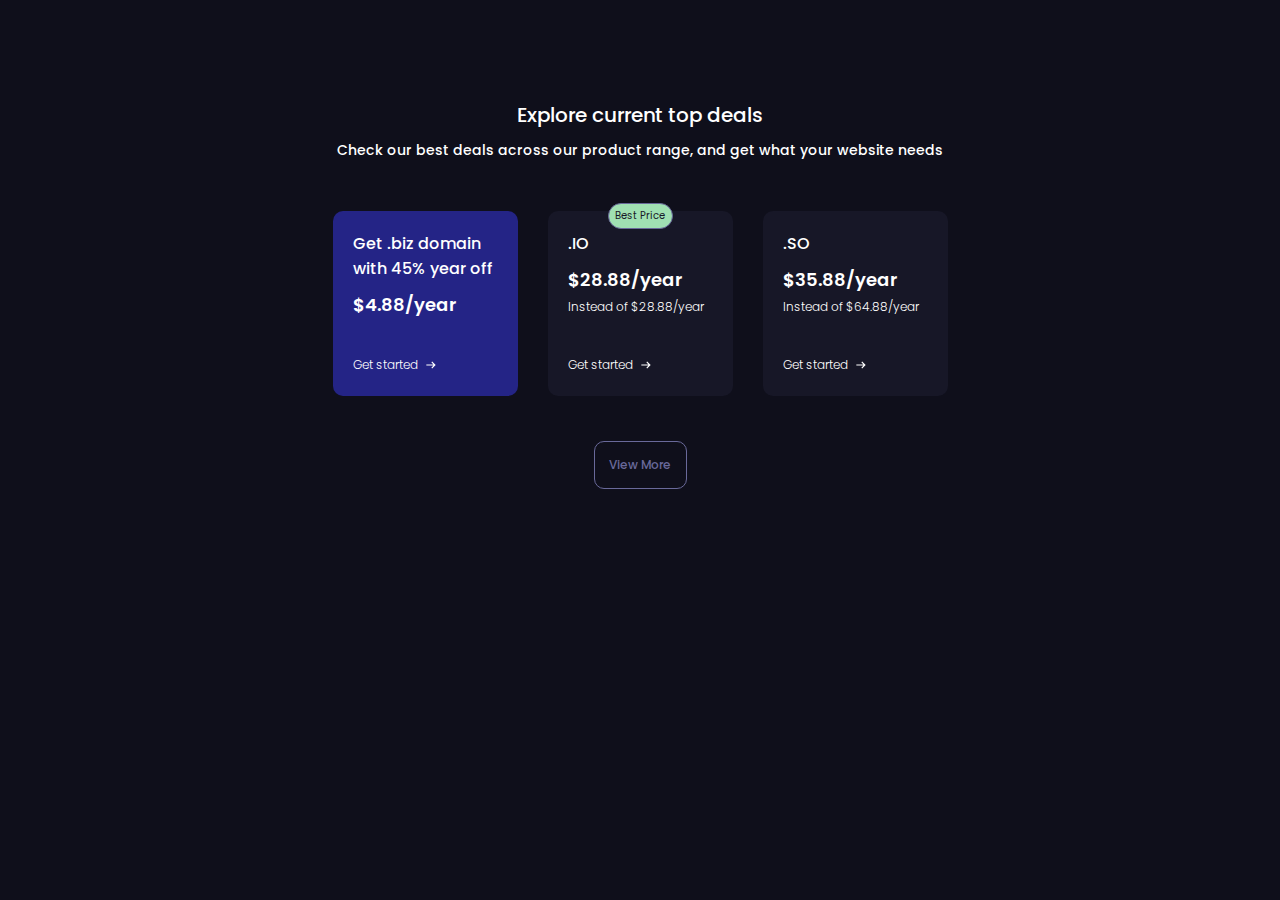
<file: 1/index.html>
<!DOCTYPE html>
<html lang="en">
<head>
    <meta charset="UTF-8">
    <meta name="viewport" content="width=device-width, initial-scale=1.0">
    <title>Before&After</title>
    <link rel="stylesheet" href="./style.css">
</head>
<body>
    <div class="text-container">
        <h2>Explore current top deals</h2>
        <span>Check our best deals across our product range, and get what your website needs</span>
    </div>
    <div class="card-container">
        <div class="card">
            <div class="info-container">
                <h3>Get .biz domain with 45% year off</h3>
                <h2>$4.88/year</h2>
            </div>
            <div class="direction-container">
                <a href="#">Get started
                    <img src="./assets/icons/arrow.svg" alt="arrow-icon">
                </a>
            </div>
        </div>
        <div class="card">
            <div class="info-container">
                <h3>.IO</h3>
                <h2>$28.88/year</h2>
                <span>Instead of $28.88/year</span>
            </div>
            <div class="direction-container">
                <a href="#">Get started
                    <img src="./assets/icons/arrow.svg" alt="arrow-icon">
                </a>
            </div>
        </div>
        <div class="card">
            <div class="info-container">
                <h3>.SO</h3>
                <h2>$35.88/year</h2>
                <span>Instead of $64.88/year</span>
            </div>
            <div class="direction-container">
                <a href="#">Get started
                    <img src="./assets/icons/arrow.svg" alt="arrow-icon">
                </a>
            </div>
        </div>
    </div>
    <button>View More</button>
</body>
</html>
</file>
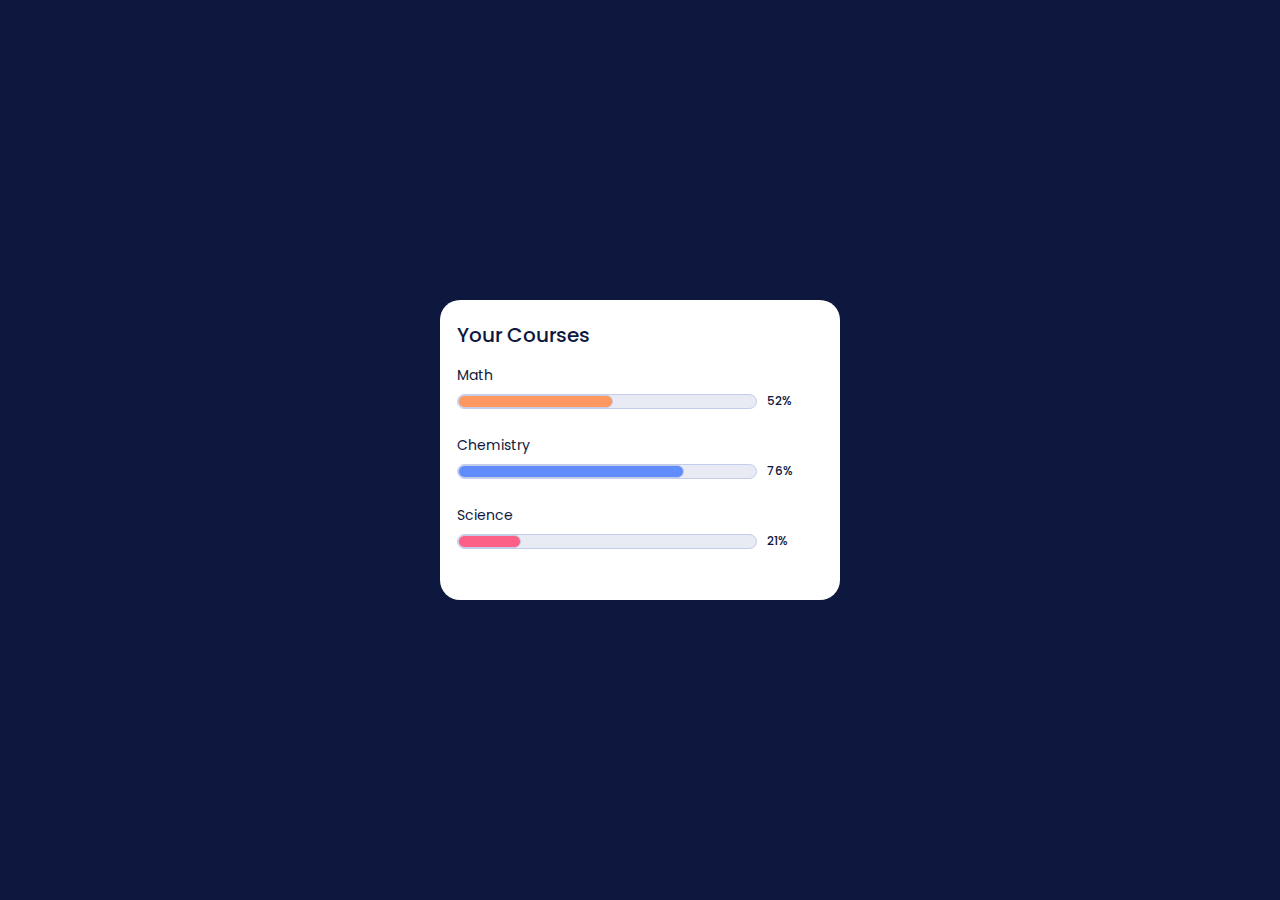
<file: 2/index.html>
<!DOCTYPE html>
<html lang="en">
  <head>
    <meta charset="UTF-8" />
    <meta name="viewport" content="width=device-width, initial-scale=1.0" />
    <title>Before&After</title>
    <link rel="stylesheet" href="./style.css" />
  </head>
  <body>
    <div class="box">
        <h3>Your Courses</h3>
            <div class="level-container">
                <div class="math">
                    <h4>Math</h4>
                    <div class="bar-container">
                        <div class="bar-area"></div>
                        <span class="bar-percentage">52%</span>
                    </div>
                </div>
                <div class="chemistry">
                    <h4>Chemistry</h4>
                    <div class="bar-container">
                        <div class="bar-area"></div>
                        <span class="bar-percentage">76%</span>
                    </div>
                </div>
                <div class="science">
                    <h4>Science</h4>
                    <div class="bar-container">
                        <div class="bar-area"></div>
                        <span class="bar-percentage">21%</span>
                    </div>
                </div>
            </div>
    </div>
  </body>
</html>
</file>
<file: 1/style.css>
@import url("https://fonts.googleapis.com/css2?family=Poppins:ital,wght@0,100;0,200;0,300;0,400;0,500;0,600;0,700;0,800;0,900;1,100;1,200;1,300;1,400;1,500;1,600;1,700;1,800;1,900&display=swap");

* {
  margin: 0;
  padding: 0;
  box-sizing: border-box;
}

html {
  font-family: "Poppins", sans-serif;
}

body {
  background-color: #0f0f1b;
  color: #fff;
  display: flex;
  flex-direction: column;
  justify-content: center;
  align-items: center;
}

.text-container {
  text-align: center;
  margin-top: 100px;
  display: flex;
  flex-direction: column;
  row-gap: 10px;
}

.text-container h2 {
  font-size: 20px;
  font-weight: 500;
}

.text-container span {
  font-size: 14px;
  font-weight: 500;
}

.card-container {
  margin-top: 50px;
  display: grid;
  grid-template-columns: repeat(3, 185px);
  justify-content: center;
  column-gap: 30px;
}

.card-container .card {
  height: 185px;
  background-color: #171727;
  padding: 20px;
  border-radius: 10px;
  display: flex;
  flex-direction: column;
  justify-content: space-between;
  position: relative;
}

.card-container .card .info-container h3 {
  font-size: 16px;
  font-weight: 500;
}

.card-container .card .info-container h2 {
  font-size: 18px;
  font-weight: 600;
  margin-top: 10px;
}

.card-container .card .info-container span {
  font-size: 12px;
  font-weight: 300;
  margin-top: 5px;
}

.card-container .card:first-child {
  background-color: #242486;
}

.card-container .card:nth-child(2)::before {
  content: "Best Price";
  border-radius: 20px;
  border: 1px solid #69699a;
  background-color: #a0e0b2;
  width: 65px;
  color: #171727;
  font-size: 10px;
  font-weight: 400;
  text-align: center;
  padding: 4px;
  box-sizing: border-box;
  position: absolute;
  top: -8px;
  left: 60px;
}

.card-container .card .direction-container {
  width: 100px;
}

.card-container .card .direction-container a {
  text-decoration: none;
  color: #fff;
  font-size: 12px;
  font-weight: 300;
}

.card-container .card .direction-container img {
  margin-left: 5px;
}

button {
  color: #69699a;
  font-family: "Poppins", sans-serif;
  font-size: 12px;
  font-weight: 500;
  width: 93px;
  height: 48px;
  border-radius: 10px;
  border: 1px solid #69699a;
  background-color: rgba(217, 217, 217, 0);
  margin-top: 45px;
  cursor: pointer;
  transition: all 50ms linear;
}

button:active {
    scale: 0.95;
}
</file>
<file: 2/style.css>
@import url("https://fonts.googleapis.com/css2?family=Poppins:ital,wght@0,100;0,200;0,300;0,400;0,500;0,600;0,700;0,800;0,900;1,100;1,200;1,300;1,400;1,500;1,600;1,700;1,800;1,900&display=swap");

* {
  margin: 0;
  padding: 0;
  box-sizing: border-box;
}

html {
  font-family: "Poppins", sans-serif;
}

body {
  background-color: #0e183e;
  display: grid;
  place-items: center;
  height: 100vh;
  color: #0e183e;
}

.box {
  width: 400px;
  height: 300px;
  border-radius: 20px;
  background-color: #fff;
  padding: 20px 17px 0;
  display: flex;
  flex-direction: column;
}

.box h3 {
  font-size: 20px;
  font-weight: 500;
  margin-bottom: 15px;
}

.box .level-container {
  display: grid;
  grid-template-rows: repeat(3, 1fr);
  row-gap: 25px;
}

.box .level-container h4 {
  font-size: 14px;
  font-weight: 400;
  margin-bottom: 6px;
}

.box .level-container .bar-area {
  border-radius: 10px;
  border: 1px solid #c3cde9;
  background-color: #e8ebf4;
  width: 300px;
  height: 15px;
  position: relative;
  overflow: hidden;
}

.box .level-container .bar-container {
  display: flex;
  column-gap: 10px;
  align-items: center;
}

.box .level-container .bar-area::before {
  content: "";
  border-radius: 10px;
  border: 1px solid #c3cde9;
  background-color: #fc9860;
  position: absolute;
  left: 0;
  width: 52%;
  height: 13px;
  box-sizing: border-box;
}

.box .level-container .chemistry .bar-area::before {
  width: 76%;
  background-color: #608cfc;
}

.box .level-container .science .bar-area::before {
  width: 21%;
  background-color: #fc6086;
}

.box .level-container span {
  font-size: 12px;
  font-weight: 500;
}
</file>
